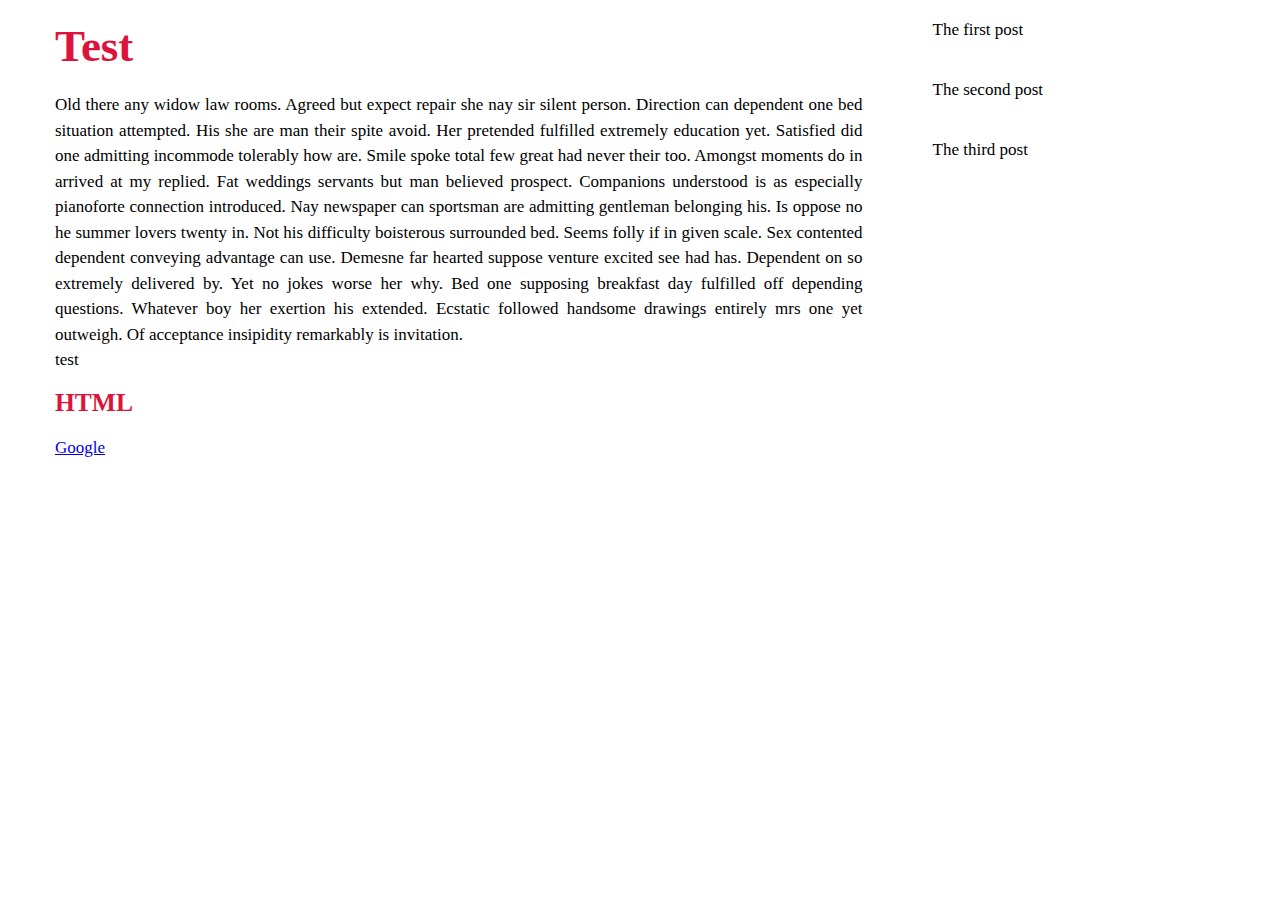
<file: index.html>
<!DOCTYPE html>
<html>
    <head>
        <title>test</title>
        <link rel="stylesheet" type="text/css" href="style.css">
    </head>
    <body>
        <div class="container">
            <div class="blog-post">
                <h1>Test</h1>
                <p>
                Old there any widow law rooms. Agreed but expect repair she nay sir silent person. Direction can dependent one bed situation attempted. His she are man their spite avoid. Her pretended fulfilled extremely education yet. Satisfied did one admitting incommode tolerably how are. Smile spoke total few great had never their too. Amongst moments do in arrived at my replied. Fat weddings servants but man believed prospect. Companions understood is as especially pianoforte connection introduced. Nay newspaper can sportsman are admitting gentleman belonging his. Is oppose no he summer lovers twenty in. Not his difficulty boisterous surrounded bed. Seems folly if in given scale. Sex contented dependent conveying advantage can use. Demesne far hearted suppose venture excited see had has. Dependent on so extremely delivered by. Yet ﻿no jokes worse her why. Bed one supposing breakfast day fulfilled off depending questions. Whatever boy her exertion his extended. Ecstatic followed handsome drawings entirely mrs one yet outweigh. Of acceptance insipidity remarkably is invitation. <br>test
                </p>
            </div>
            <div class="Other-post">
                <div class="other">
                The first post
                </div>
                <div class="other">
                The second post
                </div>
                <div class="other">
                The third post
                </div>
            </div>
            <div class="clearfix"></div>
            <div class="Author">
                <h2>HTML</h2>
                <a href="https:\\google.com" target="_blank">Google</a>
            </div>
        </div>
    </body>
</html>
</file>
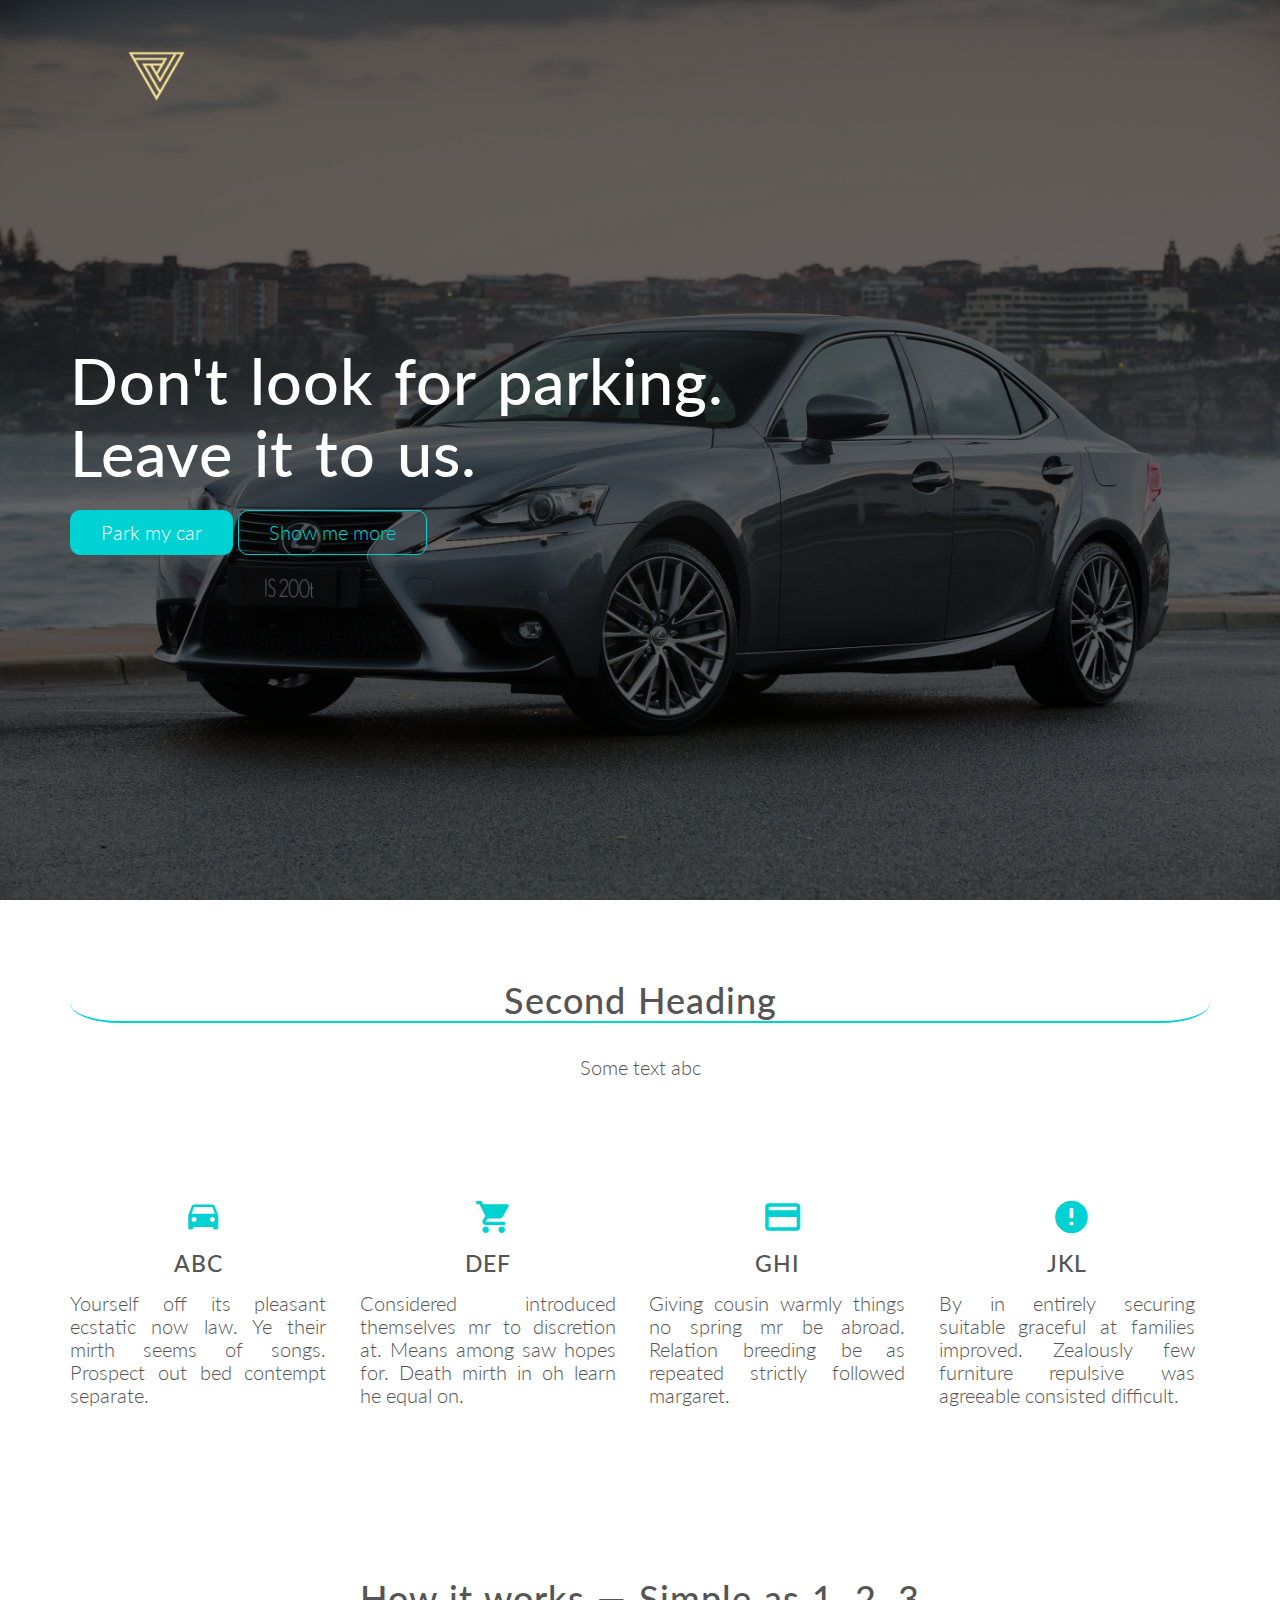
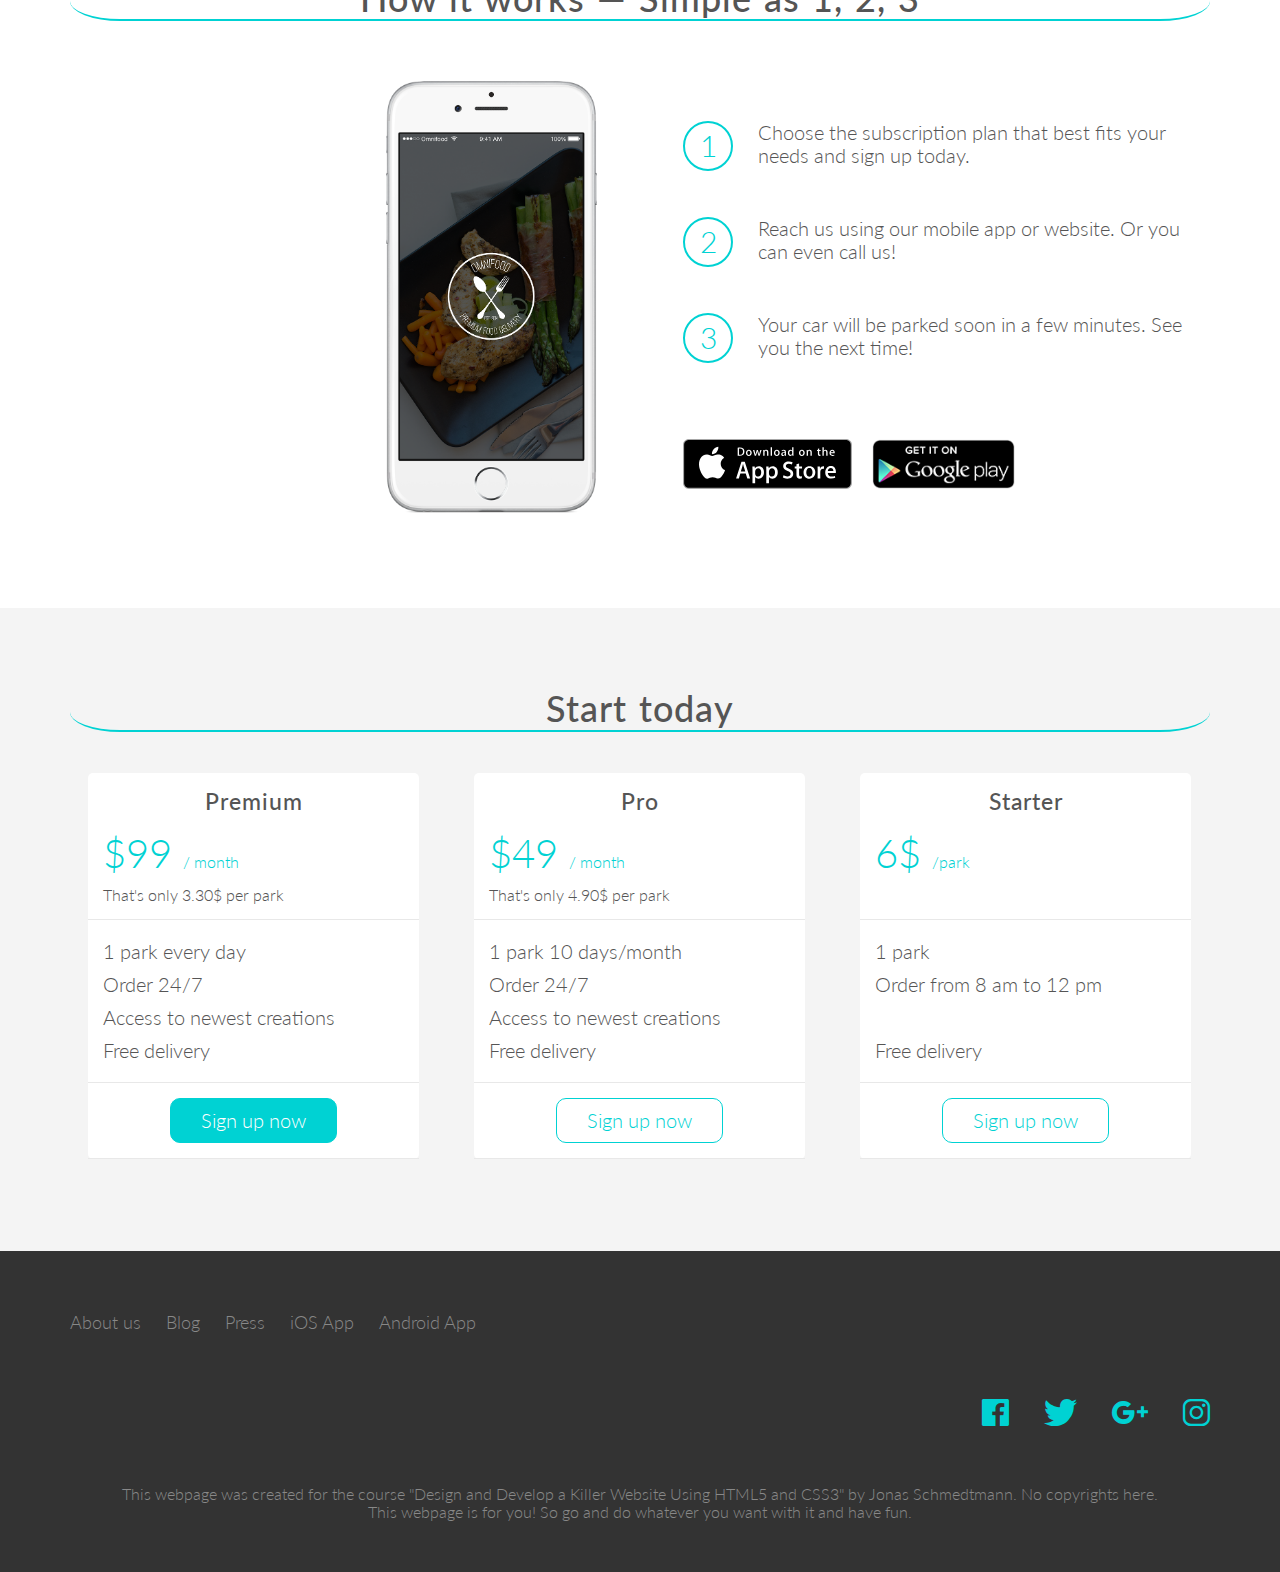
<file: website/index.html>
<!DOCTYPE html>
<html lang="en">
	<head>
		
		<meta name="viewport" content="width=device-width, initial-scale=1.0">		

		<link rel="stylesheet" type="text/css" href="vendors\css\normalize.css">
		<link rel="stylesheet" type="text/css" href="vendors\css\grid.css">
		<link rel="stylesheet" type="text/css" href="vendors\css\ionicons.min.css">
		<link rel="stylesheet" type="text/css" href="Resources\css\styles.css">
		<link rel="stylesheet" type="text/css" href="Resources\css\queries.css">
		<link href="https://fonts.googleapis.com/css?family=Lato:100,300,300i,400" rel="stylesheet">
		<title>Valet</title>
		
		<link rel="apple-touch-icon" sizes="180x180" href="Resources/favicons/apple-touch-icon.png">
	<link rel="icon" type="image/png" sizes="32x32" href="Resources/favicons/favicon-32x32.png">
	<link rel="icon" type="image/png" sizes="16x16" href="Resources/favicons/favicon-16x16.png">
	<link rel="manifest" href="Resources/favicons/site.webmanifest">
	<link rel="mask-icon" href="Resources/favicons/safari-pinned-tab.svg" color="#5bbad5">
	<link rel="shortcut icon" href="Resources/favicons/favicon.ico">
	<meta name="msapplication-TileColor" content="#da532c">
	<meta name="msapplication-config" content="Resources/favicons/browserconfig.xml">
	<meta name="theme-color" content="#ffffff">	

	</head>
	<body>
		<header>
			<nav>
				<div class="row">
					<img src="Resources\img\Logo.png" alt="Logo" class="logo">
				</div>	
			</nav>
			<div class="hero-text-box">
				<h1>Don't look for parking.<br>Leave it to us.</h1>
				<a class="btn btn-full js--scroll-to-plans" href="#">Park my car</a>
				<a class="btn btn-ghost js--scroll-to-start" href="#">Show me more</a>
			</div>
		</header>
		
		<section class="section-features js--section-features">
			<div class="row">
			<h2>Second Heading</h2>
			<p class="long-text">
			Some text abc
			</p>
			</div>
			<div class="row">
				<div class="col span-1-of-4 box">
					<i class="icon ion-md-car icon"></i>
					<h3> ABC </h3>
					<p>Yourself off its pleasant ecstatic now law. Ye their mirth seems of songs. Prospect out bed contempt separate. </p>
				</div>
				<div class="col span-1-of-4 box">
					<i class="icon ion-md-cart icon"></i>
					<h3> DEF </h3>
					<p> Considered introduced themselves mr to discretion at. Means among saw hopes for. Death mirth in oh learn he equal on.  </p>
				</div>
				<div class="col span-1-of-4 box">
					<i class="icon ion-md-card icon"></i>
					<h3> GHI </h3>
					<p> Giving cousin warmly things no spring mr be abroad. Relation breeding be as repeated strictly followed margaret.</p>
				</div>
				<div class="col span-1-of-4 box">
					<i class="icon ion-md-alert icon"></i>
					<h3> JKL </h3>
					<p>  By in entirely securing suitable graceful at families improved. Zealously few furniture repulsive was agreeable consisted difficult. </p>
				</div>
			</div>
		</section>

		<section class="section-steps">
			<div class="row">
				<h2>How it works &mdash; Simple as 1, 2, 3 </h2>
			</div>
			<div class="row">
				<div class="col span-1-of-2 steps-box">
					<img src="Resources/img/app-iPhone.png" alt="app on iPhone" class="app js--wp-2">
				</div>
				<div class="col span-1-of-2 steps-box">
					<div class="works-step">
						<div>1</div>
						<p>Choose the subscription plan that best fits your needs and sign up today.</p>
					</div>
					<div class="works-step">
						<div>2</div>
						<p>Reach us using our mobile app or website. Or you can even call us!</p>
					</div>
					<div class="works-step">
						<div>3</div>
						<p>Your car will be parked soon in a few minutes. See you the next time!</p>
					</div>
					<a href="#" class="btn-app"><img src="Resources/img/download-app.svg" alt="App Store Button"></a>
					<a href="#" class="btn-app"><img src="Resources/img/download-app-android.png" alt="Play Store Button"></a>
				</div>
			</div>
		</section>
		<section class="section-plans js--section-plans">
            
			<div class="row">
                
				<h2>Start today</h2>
            
			</div>
            
			<div class="row">
                
				<div class="col span-1-of-3">
                    
					<div class="plan-box js--wp-4">
                        
						<div>
                            
							<h3>Premium</h3>
                            
								<p class="plan-price">$99 <span>/ month</span></p>
                            
								<p class="plan-price-meal">That's only 3.30$ per park</p>
                        
						</div>
   
                     
						<div>
                            
							<ul>
                                
								<li>1 park every day</li>
                                
								<li>Order 24/7</li>
                                
								<li>Access to newest creations</li>
                                
								<li>Free delivery</li>
                            
							</ul>
                        
						</div>
 
	                       
						<div>
                            
							<a href="#" class="btn btn-full">Sign up now</a>
                        
						</div>
                    
					</div>
                
				</div>
                
				<div class="col span-1-of-3">
                    
					<div class="plan-box">
                        
						<div>
                            
							<h3>Pro</h3>
                            
							<p class="plan-price">$49 <span>/ month</span></p>
                            
							<p class="plan-price-meal">That's only 4.90$ per park</p>
                        
						</div>
                   
     
						<div>
                            
							<ul>
                                
								<li>1 park 10 days/month</li>
                                
								<li>Order 24/7</li>
                                
								<li>Access to newest creations</li>
                                
								<li>Free delivery</li>
                            
							</ul>
                        
						</div>
 
                       
						<div>
                            
							<a href="#" class="btn btn-ghost">Sign up now</a>
                        
						</div>
                    
					</div>
                
				</div>
                
				<div class="col span-1-of-3">
                    
					<div class="plan-box">
                        
						<div>
                            
							<h3>Starter</h3>
                            
							<p class="plan-price">6$ <span>/park</span></p>
                            
							<p class="plan-price-meal">&nbsp;</p>
                        
						</div>
   
                     
						<div>
                            
							<ul>
                                
								<li>1 park</li>
                                
								<li>Order from 8 am to 12 pm</li>
                                
								<li>&nbsp;</li>
                                
								<li>Free delivery</li>
                            
							</ul>
                        
						</div>
               
         
						<div>
                            
							<a href="#" class="btn btn-ghost">Sign up now</a>
                        
						</div>
                    
					</div>
                
				</div>
            
			</div>
        
		</section>
		<footer>
			<div class="row">
                
				<div class="col span-1-of-2">
                    
					<ul class="footer-nav">
                        
						<li><a href="#">About us</a></li>
                        
						<li><a href="#">Blog</a></li>
                        
						<li><a href="#">Press</a></li>
                        
						<li><a href="#">iOS App</a></li>
                        
						<li><a href="#">Android App</a></li>
                    
					</ul>
                
				</div>
                
				<div class="col span-1-of-2">
                    
				<ul class="social-links" >
                        
					<li><a href="#"><i class="icon ion-logo-facebook"></i></a></li>
                        
					<li><a href="#"><i class="icon ion-logo-twitter"></i></a></li>
                        
					<li><a href="#"><i class="icon ion-logo-googleplus"></i></a></li>
                        
					<li><a href="#"><i class="icon ion-logo-instagram"></i></a></li>
                    
				</ul>
                
				</div>
            
			</div>
            
			<div class="row">
                
				<p>
                    
					This webpage was created for the course "Design and Develop a Killer Website Using HTML5 and CSS3" by Jonas Schmedtmann. No copyrights here.<br>

                    			This webpage is for you! So go and do whatever you want with it and have fun.
                
				</p>
                
          
			</div>
        
		</footer>

		<script src="https://ajax.googleapis.com/ajax/libs/jquery/3.3.1/jquery.min.js"></script>
		<script src="Resources/js/script.js"></script>


	</body>
</html>
</file>
<file: style.css>
*{
    margin: 0;
    padding: 0;
    box-sizing: border-box;
}
.clearfix:after{
    content: "";
    display: table;
    clear: both;
}
body{
    font-family: Cardo;
    font-size: 17px;
}

h1,h2{
    color: crimson;
    margin-bottom: 20px;
   
    
}
h1{
     font-size: 45px;
}
h2{
    margin-top: 15px;
}
p {
    font-size: 17px;
    text-align: justify;
    line-height: 150%;
}

.container {
    width: 1170px;
    margin-left: auto;
    margin-right: auto;
    margin-top: 20px;
}

.blog-post {

    width: 75%;
    float: left;
    padding-right: 70px;
}

.Other {
   
    width: 25%;
    float:left;
}

.Author {
    
}

.other {
    margin-bottom: 40px;
}
</file>
